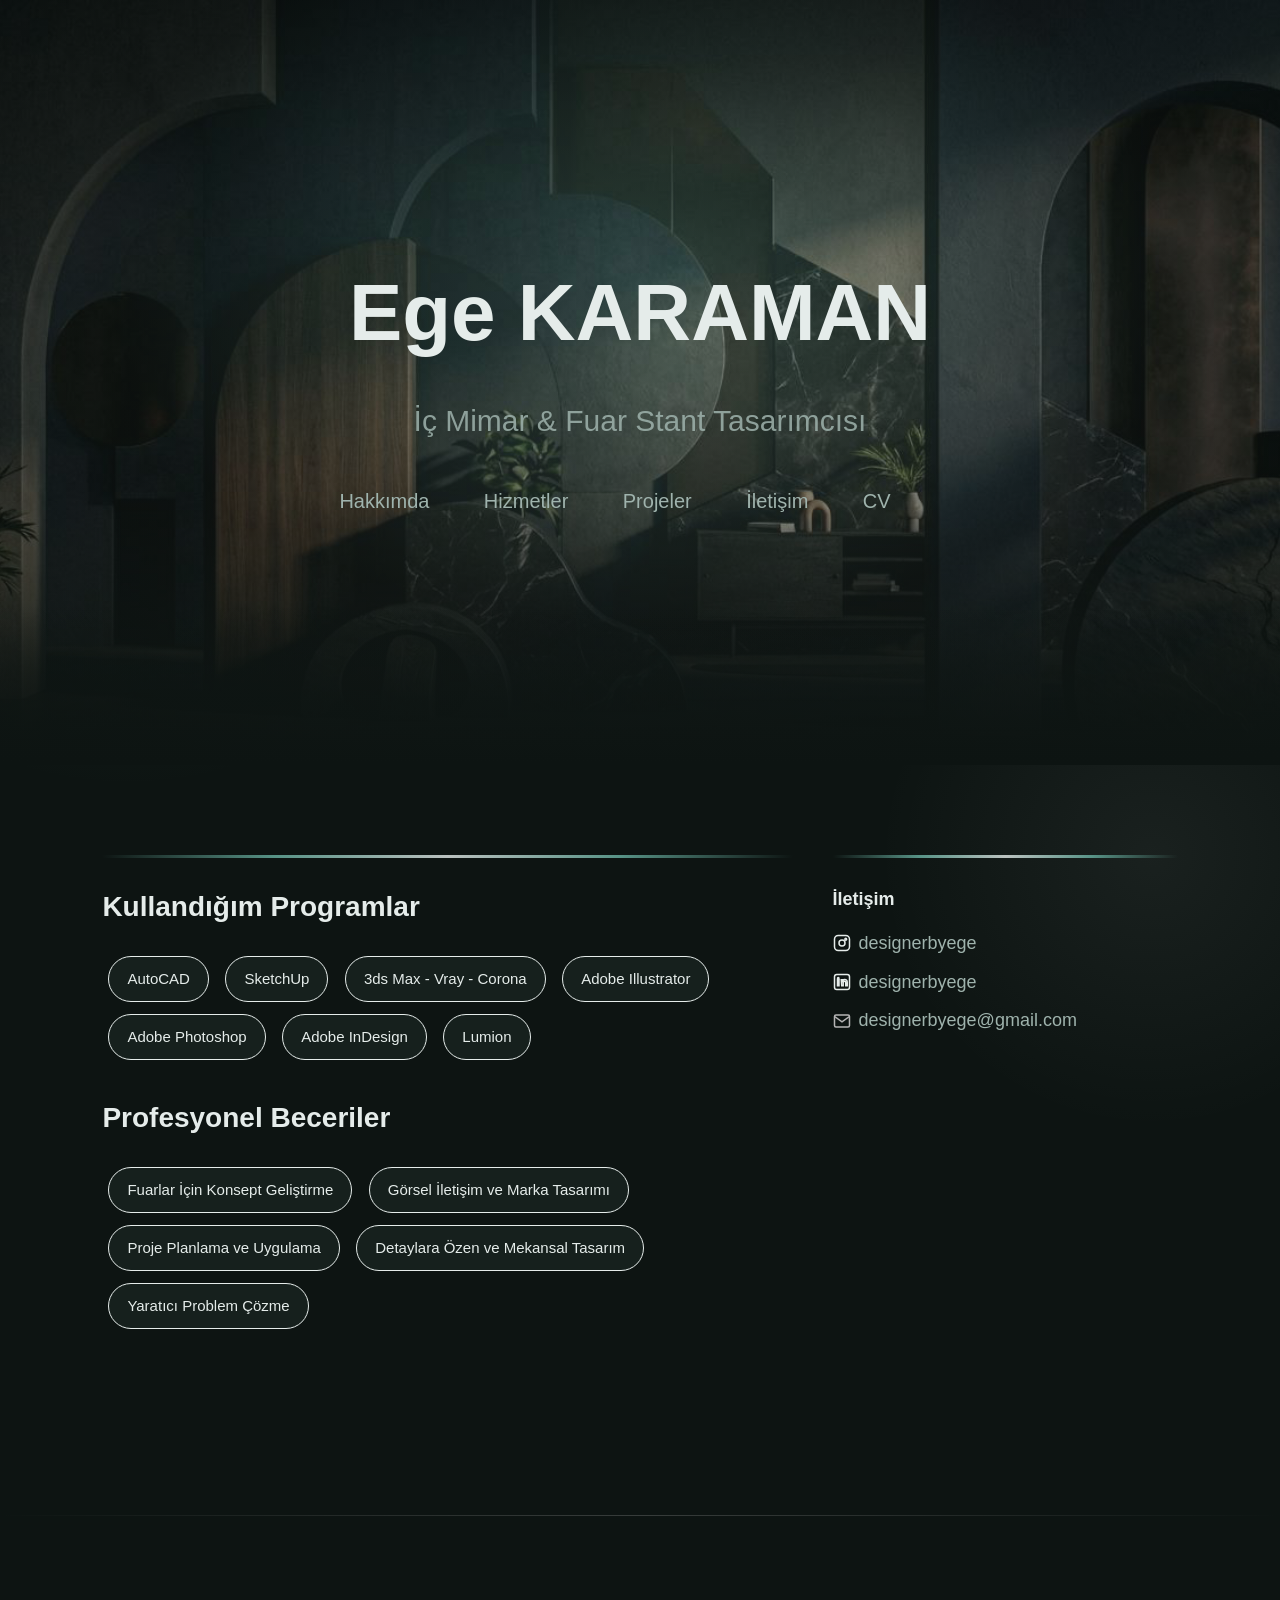
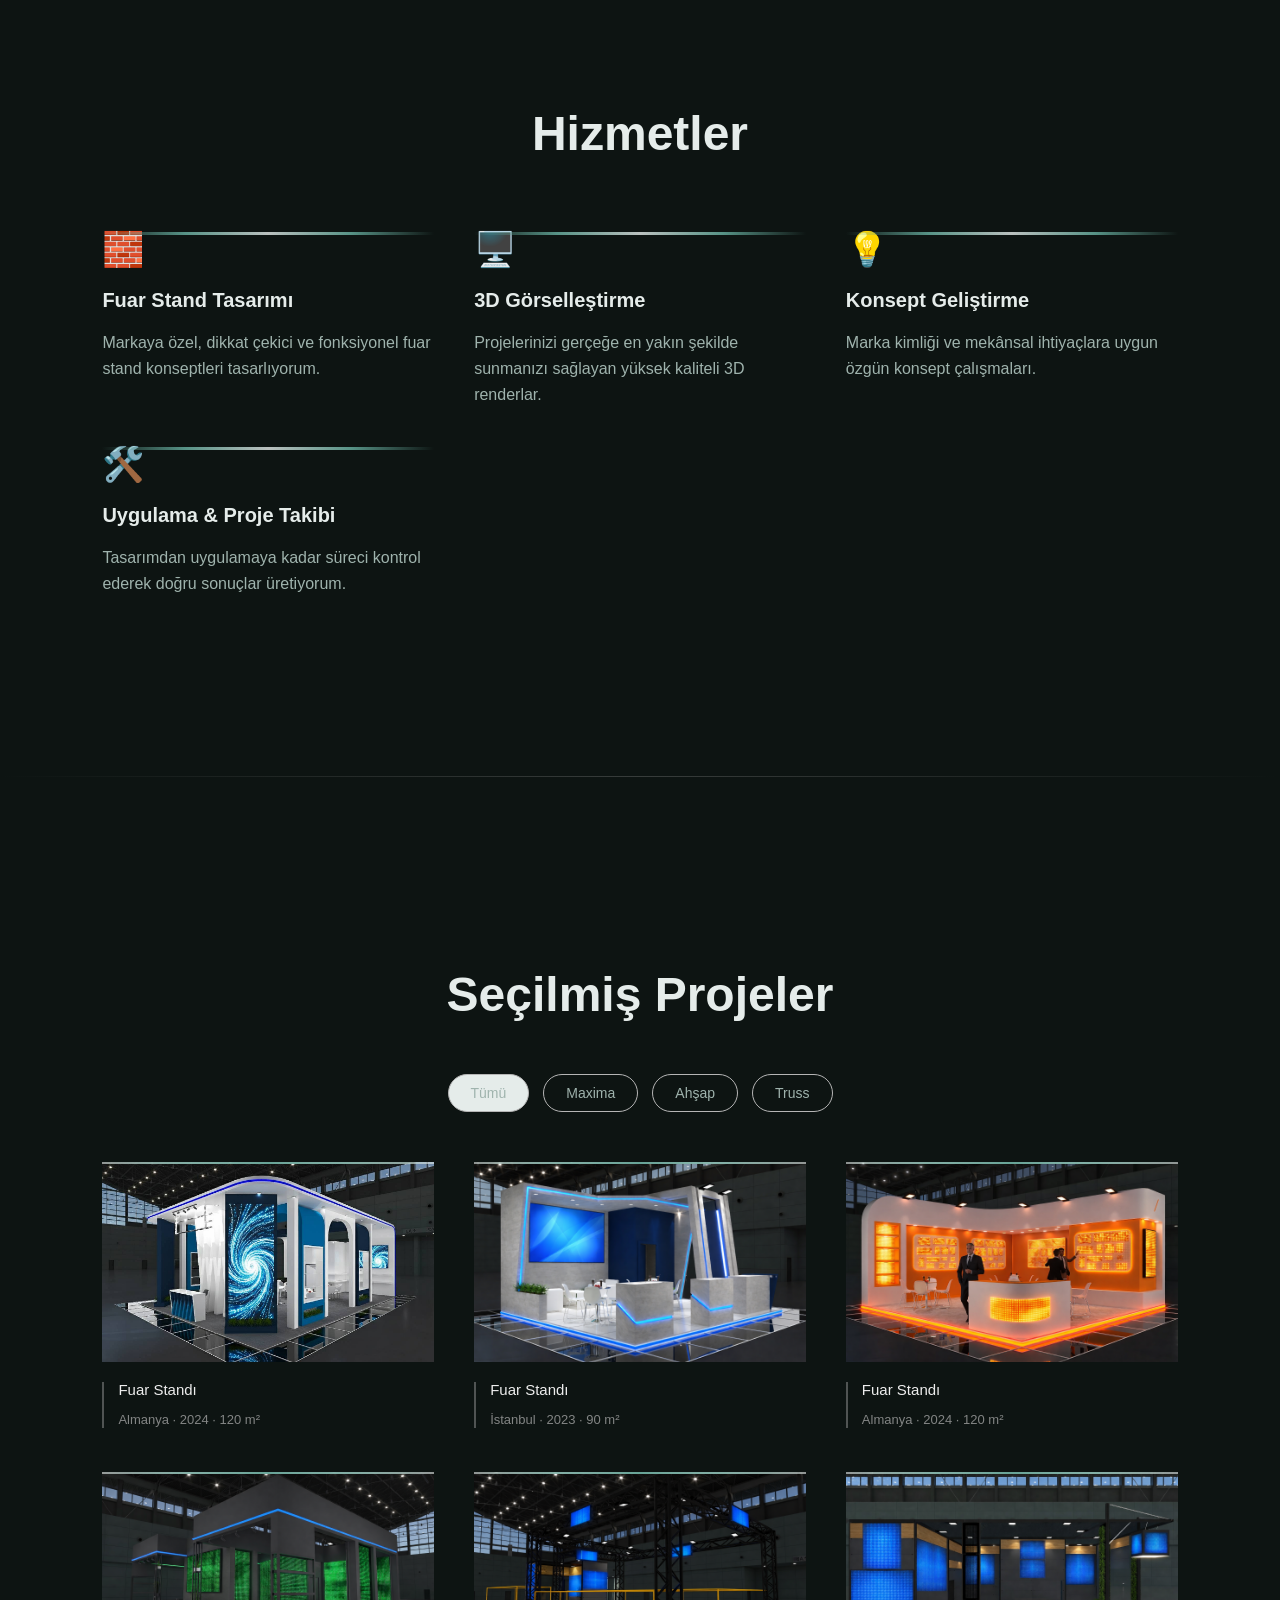
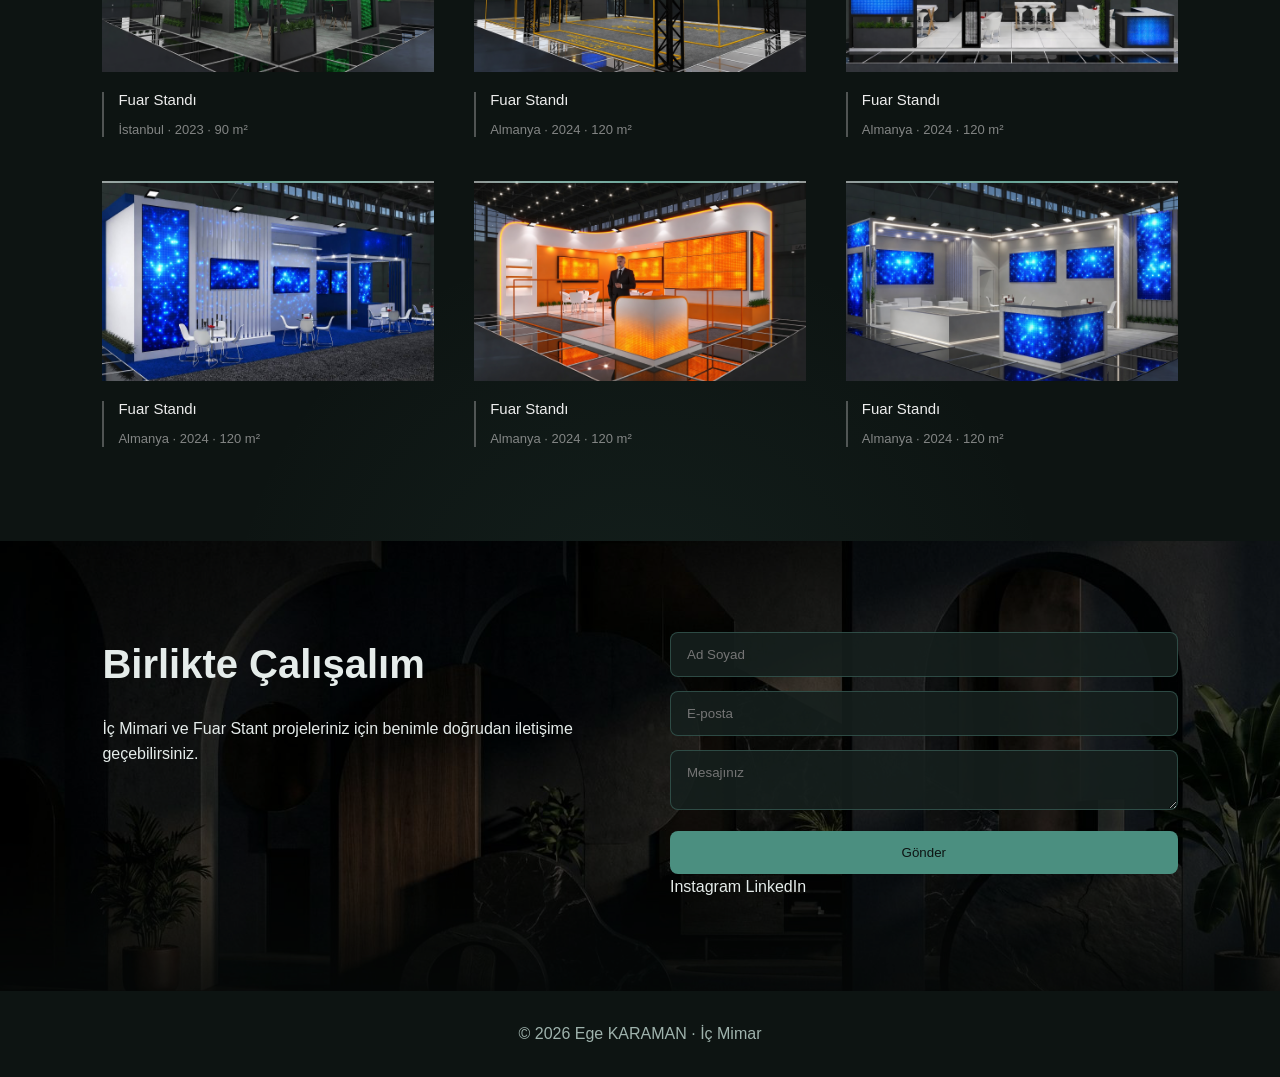
<file: index.html>
<!DOCTYPE html>
<html lang="tr">
<head>
    <meta charset="UTF-8">
    <title>Ege Karaman | İç Mimar </title>
    <link rel="stylesheet" href="css/style.css">
</head>
<body>

<header class="hero">
    <h1>Ege KARAMAN</h1>
    <p>
        İç Mimar & Fuar Stant Tasarımcısı  
        
    </p>
    <nav>
        <a href="#about">Hakkımda</a>
        <a href="#services">Hizmetler</a>
        <a href="#projects">Projeler</a>
        <a href="#contact">İletişim</a>
        <a href="assets/cv/Ege_Karaman_CV.pdf" target="_blank">CV</a>
    </nav>
</header>

<!-- ABOUT -->
<section id="about">
    <div class="grid about-grid">
        <div class="card bio">
            <h2 style="margin-top:30px;">Kullandığım Programlar</h3>
            <div class="programs">
                <span>AutoCAD</span>
                <span>SketchUp</span>
                <span>3ds Max - Vray - Corona</span>
                <span>Adobe Illustrator</span>
                <span>Adobe Photoshop</span>
                <span>Adobe InDesign</span>
                <span>Lumion</span>
               
            </div>
            <h2 style="margin-top:30px;">Profesyonel Beceriler</h3>
            <div class="programs">
                <span>Fuarlar İçin Konsept Geliştirme</span>
                <span>Görsel İletişim ve Marka Tasarımı</span>
                <span>Proje Planlama ve Uygulama</span>
                <span>Detaylara Özen ve Mekansal Tasarım</span>
                <span>Yaratıcı Problem Çözme</span>           
            </div>
        </div>

        <div class="card sidebar">

    <h3 style="margin-top:30px;">İletişim</h3>
    <ul class="social-list">

        <!-- Instagram -->
        <li>
            <a href="https://instagram.com/designerbyege" target="_blank">
                <svg viewBox="0 0 24 24" class="icon ig" xmlns="http://www.w3.org/2000/svg">
                    <rect x="2" y="2" width="20" height="20" rx="5"/>
                    <circle cx="12" cy="12" r="4"/>
                    <circle cx="17" cy="7" r="1.2"/>
                </svg>
                <span>designerbyege</span>
            </a>
        </li>

        <!-- LinkedIn -->
        <li>
            <a href="https://www.linkedin.com/in/designerbyege/" target="_blank">
                <svg viewBox="0 0 24 24" class="icon li" xmlns="http://www.w3.org/2000/svg">
                    <rect x="2" y="2" width="20" height="20" rx="3"/>
                    <rect x="6" y="9" width="2" height="8"/>
                    <circle cx="7" cy="7" r="1"/>
                    <path d="M11 9h2v1c.4-.6 1.2-1.2 2.6-1.2 2 0 3.4 1.2 3.4 3.8v4.4h-2v-4c0-1.2-.4-2-1.6-2s-1.8.8-1.8 2v4h-2z"/>
                </svg>
                <span>designerbyege</span>
            </a>
        </li>

        <!-- Mail -->
        <li>
            <a href="mailto:designerbyege@gmail.com">
                <svg viewBox="0 0 24 24" class="icon mail" xmlns="http://www.w3.org/2000/svg">
                    <rect x="2" y="4" width="20" height="16" rx="2"/>
                    <path d="M2 6l10 7 10-7"/>
                </svg>
                <span>designerbyege@gmail.com</span>
            </a>
        </li>

    </ul>
</div>
</section>
<div class="section-divider"></div>

<section id="services">
    <h2 class="section-title">Hizmetler</h2>

    <div class="grid services-grid">

        <a href="#contact" class="card service-card">
            <div class="service-icon">
                🧱
            </div>
            <h3>Fuar Stand Tasarımı</h3>
            <p>
                Markaya özel, dikkat çekici ve fonksiyonel
                fuar stand konseptleri tasarlıyorum.
            </p>
        </a>

        <a href="#contact" class="card service-card">
            <div class="service-icon">
                🖥️
            </div>
            <h3>3D Görselleştirme</h3>
            <p>
                Projelerinizi gerçeğe en yakın şekilde
                sunmanızı sağlayan yüksek kaliteli 3D renderlar.
            </p>
        </a>

        <a href="#contact" class="card service-card">
            <div class="service-icon">
                💡
            </div>
            <h3>Konsept Geliştirme</h3>
            <p>
                Marka kimliği ve mekânsal ihtiyaçlara
                uygun özgün konsept çalışmaları.
            </p>
        </a>

        <a href="#contact" class="card service-card">
            <div class="service-icon">
                🛠️
            </div>
            <h3>Uygulama & Proje Takibi</h3>
            <p>
                Tasarımdan uygulamaya kadar süreci
                kontrol ederek doğru sonuçlar üretiyorum.
            </p>
        </a>

    </div>
</section>
<!-- PROJECTS -->
 <div class="section-divider"></div>
<section id="projects">
    <h2 style="margin-bottom:40px;">Seçilmiş Projeler</h2>
    <div class="project-filters">
    <button data-filter="all" class="active">Tümü</button>
    <button data-filter="maxima">Maxima</button>
    <button data-filter="ahsap">Ahşap</button>
    <button data-filter="truss">Truss</button>
</div>
    <div class="grid projects" id="gallery"></div>
</section>
<section class="footer-hero" id="contact">

    <div class="footer-inner">

        <!-- SOL TARAF -->
        <div class="footer-text">
            <h2>Birlikte Çalışalım</h2>
            <p>
                İç Mimari ve Fuar Stant projeleriniz için  
                benimle doğrudan iletişime geçebilirsiniz.
            </p>
        </div>

        <!-- SAĞ TARAF FORM -->
        <form class="footer-form"
      action="https://formspree.io/f/xlggvjqz"
      method="POST">

    <input type="text" name="name" placeholder="Ad Soyad" required>

    <input type="email" name="email" placeholder="E-posta" required>

    <textarea name="message" placeholder="Mesajınız" required></textarea>

    <button type="submit">Gönder</button>

    <div class="footer-social">
        <a href="https://instagram.com/designerbyege" target="_blank">Instagram</a>
        <a href="https://www.linkedin.com/in/designerbyege/" target="_blank">LinkedIn</a>
    </div>
</form>


    </div>

</section>
<footer>
    © 2026 Ege KARAMAN · İç Mimar
</footer>

<script src="js/data.js"></script>
<script>
const gallery = document.getElementById("gallery");
const filterButtons = document.querySelectorAll(".project-filters button");

function renderProjects(filter = "all") {
    gallery.innerHTML = "";

    projects
        .filter(p => filter === "all" || p.category === filter)
        .forEach(project => {
            gallery.innerHTML += `
                <a href="project.html?id=${project.id}" class="project">
                    <img src="${project.images[0]}">
                    <div class="project-info">
                        <h4>${project.title}</h4>
                        <span>${project.meta}</span>
                    </div>
                </a>
            `;
        });
}

filterButtons.forEach(btn => {
    btn.addEventListener("click", () => {
        filterButtons.forEach(b => b.classList.remove("active"));
        btn.classList.add("active");
        renderProjects(btn.dataset.filter);
    });
});

renderProjects();
</script>

</body>
</html>
</file>
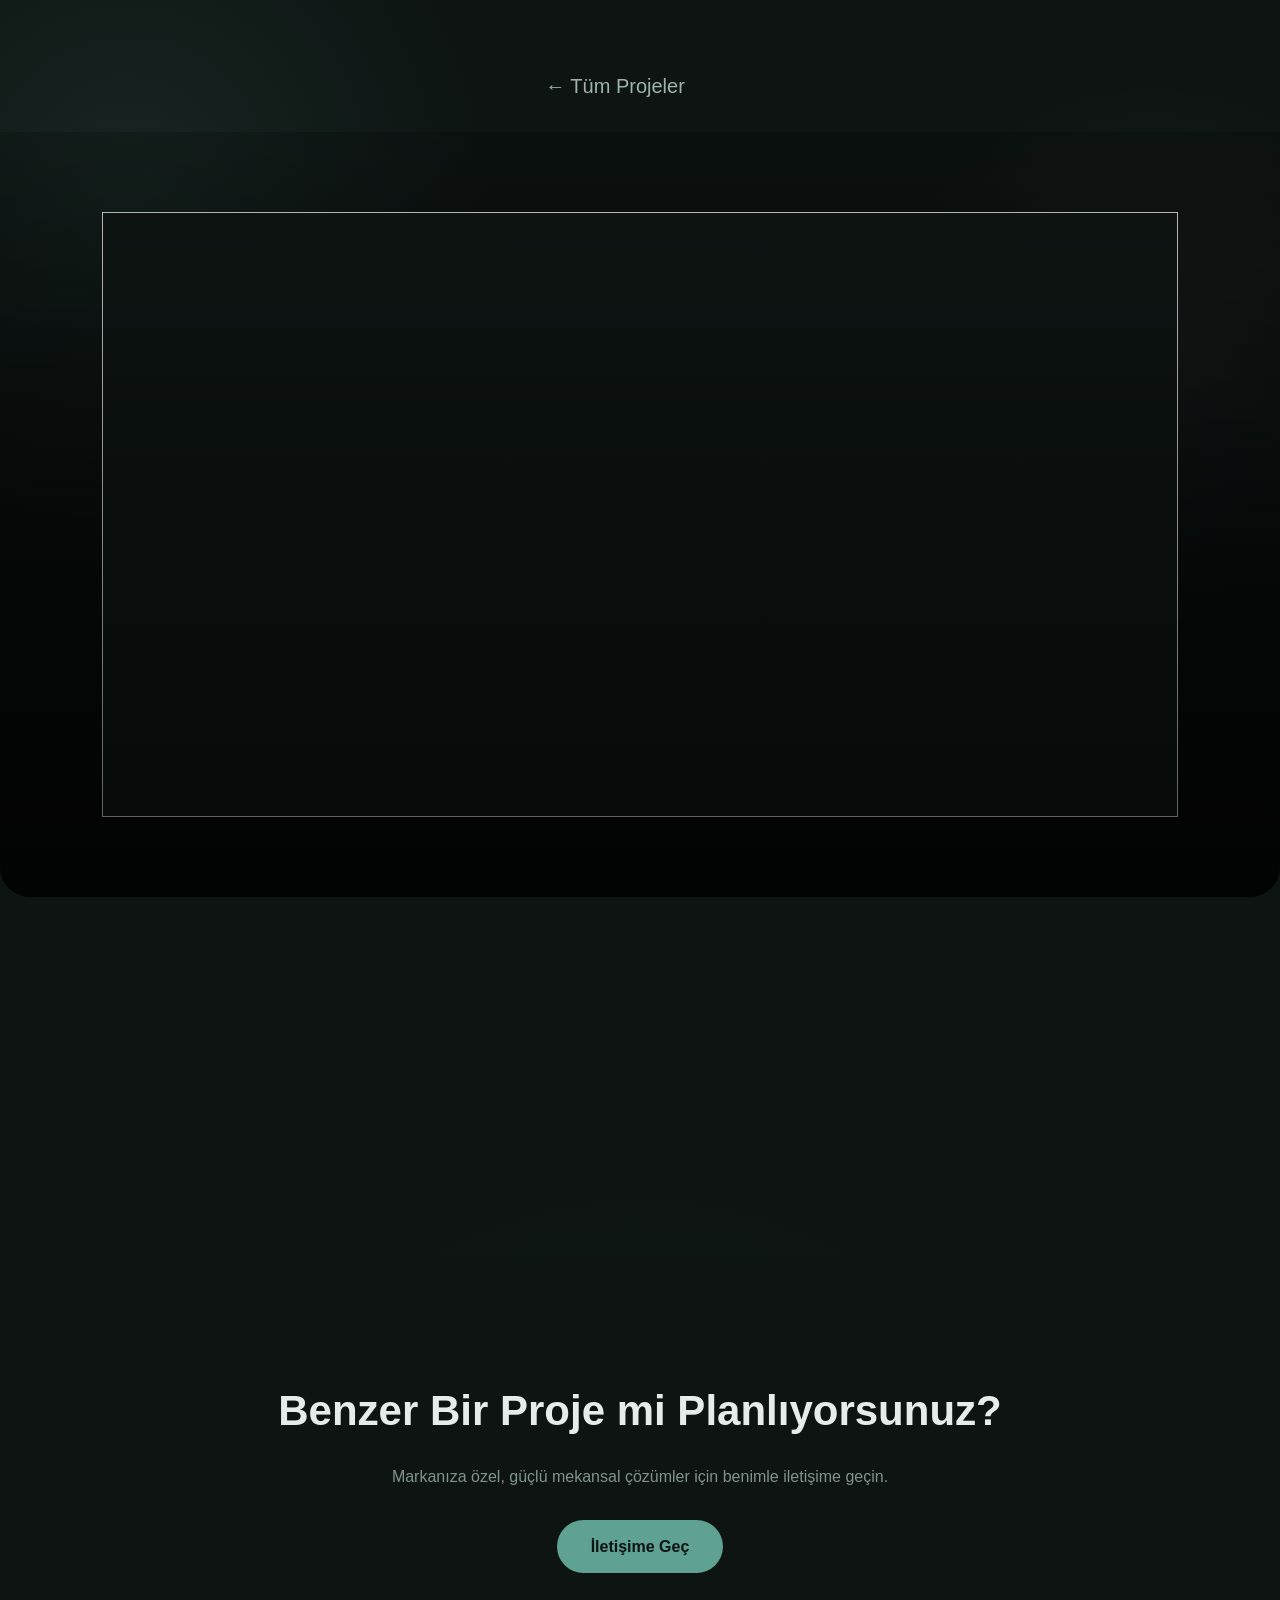
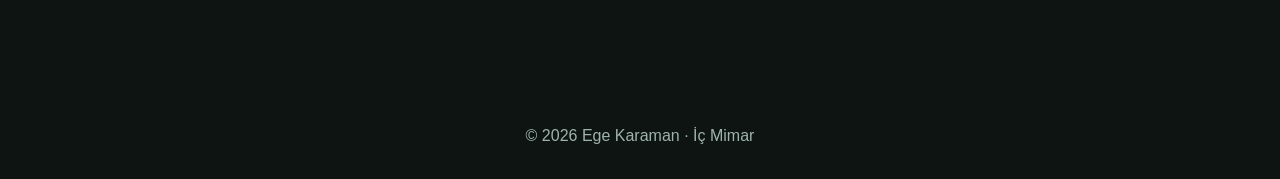
<file: project.html>
<!DOCTYPE html>
<html lang="tr">
<head>
    <meta charset="UTF-8">
    <title>Proje Detayı</title>
    <link rel="stylesheet" href="css/style.css">
</head>
<body>

<header>
    <nav style="padding:30px 8%;">
        <a href="index.html">← Tüm Projeler</a>
    </nav>
</header>

<!-- HERO -->
<section class="project-header">
    <img id="projectHeroImg" alt="">
    <div class="project-header-content" id="projectHeader"></div>
</section>

<!-- SUMMARY -->
<section class="project-summary" id="projectSummary"></section>

<!-- GALLERY -->
<section class="project-content" id="projectContent"></section>

<!-- CTA -->
<section class="project-cta">
    <h2>Benzer Bir Proje mi Planlıyorsunuz?</h2>
    <p>Markanıza özel, güçlü mekansal çözümler için benimle iletişime geçin.</p>
    <a href="index.html#contact">İletişime Geç</a>
</section>

<footer>
    © 2026 Ege Karaman · İç Mimar
</footer>

<!-- LIGHTBOX -->
<div class="lightbox" id="lightbox">
    <span class="lightbox-close">&times;</span>
    <img class="lightbox-content" id="lightboxImg">
    <span class="lightbox-prev">&#10094;</span>
    <span class="lightbox-next">&#10095;</span>
</div>

<script src="js/data.js"></script>

<script>
const params = new URLSearchParams(window.location.search);
const id = parseInt(params.get("id"));
const project = projects.find(p => p.id === id);

if (project) {

   document.getElementById("projectHeroImg").src = project.images[0];

   document.getElementById("projectHeader").innerHTML = `
    <h2>${project.title}</h2>
    <div class="project-meta">${project.meta}</div>
`;

    document.getElementById("projectHeader").innerHTML = `
        <div>
            <h2>${project.title}</h2>
            <div class="project-meta">${project.meta}</div>
        </div>
    `;

    document.getElementById("projectSummary").innerHTML = `
        <div class="summary-grid">
            <div>
                <h3>Proje Hakkında</h3>
                <p class="editorial-text">${project.description}</p>
            </div>

            <div class="summary-box">
                <h4>Proje Detayları</h4>
                <ul>
                    <li><strong>Marka:</strong> ${project.details.brand}</li>
                    <li><strong>Lokasyon:</strong> ${project.details.location}</li>
                    <li><strong>Yıl:</strong> ${project.details.year}</li>
                    <li><strong>Alan:</strong> ${project.details.area}</li>
                    <li><strong>Rol:</strong> ${project.details.role}</li>
                    <li><strong>Odak:</strong> ${project.details.focus}</li>
                    <li><strong>Kategori:</strong> ${project.details.category}</li>
                </ul>
            </div>
            <div class="section-divider"></div>
        </div>
    `;

    let gallery = "";
    project.images.forEach((img, index) => {
        gallery += `
            <img src="${img}" class="lightbox-img" data-index="${index}">
        `;
    });

    document.getElementById("projectContent").innerHTML = gallery;
}
</script>

<script>
let currentIndex = 0;
const lightbox = document.getElementById("lightbox");
const lightboxImg = document.getElementById("lightboxImg");

document.addEventListener("click", function (e) {

    if (e.target.classList.contains("lightbox-img")) {
        currentIndex = parseInt(e.target.dataset.index);
        lightboxImg.src = e.target.src;
        lightbox.style.display = "flex";
    }

    if (e.target.classList.contains("lightbox-close") || e.target === lightbox) {
        lightbox.style.display = "none";
    }

    if (e.target.classList.contains("lightbox-next")) {
        const imgs = document.querySelectorAll(".lightbox-img");
        currentIndex = (currentIndex + 1) % imgs.length;
        lightboxImg.src = imgs[currentIndex].src;
    }

    if (e.target.classList.contains("lightbox-prev")) {
        const imgs = document.querySelectorAll(".lightbox-img");
        currentIndex = (currentIndex - 1 + imgs.length) % imgs.length;
        lightboxImg.src = imgs[currentIndex].src;
    }
});

document.addEventListener("keydown", e => {
    if (e.key === "Escape") lightbox.style.display = "none";
});
</script>

</body>
</html>
</file>
<file: css/style.css>
* {
    margin: 0;
    padding: 0;
    box-sizing: border-box;
    font-family: "Helvetica Neue", Arial, sans-serif;
}

html {
    scroll-behavior: smooth;
}

body {
     background:
        radial-gradient(
            600px 600px at 10% 10%,
            rgba(95,161,147,0.12),
            transparent 60%
        ),
        radial-gradient(
            500px 500px at 90% 20%,
            rgba(229,236,234,0.06),
            transparent 55%
        ),
        radial-gradient(
            700px 700px at 50% 90%,
            rgba(95,161,147,0.08),
            transparent 60%
        ),
        #0D1412;
    color: #9FB3AD;
    line-height: 1.6;
}

a {
    text-decoration: none;
    color: inherit;
}

.hero {
    position: relative;
    min-height: 85vh;
    padding: 120px 8%;
    color: #E5ECEA;
    display: flex;
    flex-direction: column;
    justify-content: center;
    background-image: url("../images/header.jpeg");
    background-size: cover;
    background-position: center;
}

.hero::before {
    content: "";
    position: absolute;
    inset: 0;
    background:
        radial-gradient(
            900px 600px at 50% 35%,
            rgba(95,161,147,0.25),
            rgba(13,20,18,0.55) 60%
        ),
        radial-gradient(
            1200px 800px at 50% 50%,
            rgba(229,236,234,0.10),
            transparent 70%
        );
}

.hero > * {
    position: relative;
    z-index: 1;
}

header h1 {
    font-size: 80px;
    font-weight: 600;
    text-align: center;
     color: #E5ECEA;
}

header p {
    margin-top: 20px;
    font-size: 30px;
    opacity: .85;
    text-align: center;
    color: #9FB3AD;
}

header nav {
    margin-top: 40px;
    text-align: center;
}

header nav a {
    margin-right: 50px;
    font-size: 20px;
    color: #9FB3AD;
}
header nav a:hover {
    color: #5FA193;
}

section {
    padding: 90px 8%;
}
section h2 {
    font-size: 42px;
    margin-bottom: 50px;
    color: #E5ECEA;
    font-weight: 600;
}

.grid {
    display: grid;
    gap: 40px;
}

.about-grid {
    grid-template-columns: 2fr 1fr;
}

.card {
     background: transparent;
    border: none;
    box-shadow: none;
    transition: 
        transform 0.45s ease,
        color 0.3s ease;
         position: relative;
}
.card::before {
    content: "";
    position: absolute;
    top: 0;
    left: 0;
    width: 100%;
    height: 3px;
    background: linear-gradient(
        90deg,
        transparent,
        rgba(95,161,147,0.9),
        rgba(229,236,234,0.8),
        rgba(95,161,147,0.9),
        transparent
    );
}
.card:hover {
     transform: translateY(-6px);
      box-shadow:
        0 18px 40px rgba(0,0,0,0.55),
        0 6px 14px rgba(0,0,0,0.35);
}
.card::after {
      content: "";
    position: absolute;
    inset: 0;
    background: linear-gradient(
        120deg,
        transparent,
        rgba(255,255,255,0.06),
        transparent
    );
    opacity: 0;
    transition: opacity 0.4s ease;
    pointer-events: none;
}
.card:hover::after {
      opacity: 1;
}
.bio h2 {
    font-size: 28px;
    margin-bottom: 20px;
    color: #E5ECEA;
}

.bio p {
    color: #9FB3AD;
    font-size: 18px;
}

.sidebar h3 {
    font-size: 18px;
    margin-bottom: 15px;
    color: #E5ECEA;
}

.sidebar ul {
    list-style: none;
}

.sidebar li {
    margin-bottom: 10px;
    font-size: 18px;
     color: #9FB3AD;
}

.programs span {
    display: inline-block;
    padding: 10px 18px;
    margin: 6px;
    background: #16201D;;
    border-radius: 30px;
    font-size: 15px;
    color: #E5ECEA;
    border: 1px solid #E5ECEA;
    transition: all .3s ease;
}

.programs span:hover {
    transform: translateY(-3px);
    box-shadow: 0 8px 20px rgba(0,0,0,.08);
}

#projects h2 {
    font-size: 48px;
    font-weight: 600;
    text-align: center;
    color: #E5ECEA;
}
.project:hover img {
    transform: scale(1.04);
}
.project-info h4 {
    font-size: 16px;
   color: #E5ECEA;
}

.project-info span {
    font-size: 13px;
     color: #9FB3AD;
}

.project-header {
    position: relative;
    min-height: 60vh;
    display: flex;
    align-items: flex-end;
    padding: 80px 8%;
    color: #E5ECEA;
    background-size: cover;
    background-position: center;
}

.project-header::before {
    content: "";
    position: absolute;
    inset: 0;
    background: linear-gradient(to top, rgba(0,0,0,.7), rgba(0,0,0,.2));
}

.project-header * {
    position: relative;
    z-index: 1;
}

.project-header h2 {
    font-size: 54px;
}

.project-meta {
    margin-top: 10px;
    font-size: 16px;
    opacity: .85;
     color: #9FB3AD;
}

.project-summary {
    padding: 90px 8%;
}

.summary-grid {
    display: grid;
    grid-template-columns: 2fr 1fr;
    gap: 60px;
}

.summary-grid h3 {
    font-size: 28px;
    margin-bottom: 20px;
    color: #E5ECEA;
}

.summary-box {
     background: none;
    border: none;
    padding: 0;
    margin-top: 20px;
}

.summary-box h4 {
     font-size: 13px;
    letter-spacing: 0.12em;
    text-transform: uppercase;
    color: rgba(181,181,181,0.6);
    margin-bottom: 18px;
}

.summary-box ul {
     list-style: none;
    padding-left: 22px;
    margin: 0;
    position: relative;
}
.summary-box ul::before {
    content: "";
    position: absolute;
    left: 0;
    top: 4px;
    width: 2px;
    height: calc(100% - 8px);
    background: rgba(181,181,181,0.35);
}
.summary-box li {
     font-size: 14px;
    line-height: 1.8;
    color: #B5B5B5;
    margin-bottom: 6px;
}
.summary-box strong {
    font-weight: 500;
    color: #EDEDED;
}
.project-summary p {
    color: #9FB3AD;
    opacity: 1;
}

.project-content {
    padding: 90px 8%;
    display: grid;
    grid-template-columns: repeat(auto-fill, minmax(380px, 1fr));
    gap: 40px;
}

.project-content img {
    width: 100%;
    border-radius: 18px;
    cursor: pointer;
    transition: transform .4s ease;
    
}

.project-content img:hover {
    transform: scale(1.03);
}

.project-cta {
    padding: 120px 8%;
    text-align: center;
    background: #0D1412;   /* koyu ana arka plan */
    color: #E5ECEA;
}

.project-cta h2 {
    font-size: 42px;
    margin-bottom: 20px;
    color: #E5ECEA;
}

.project-cta p {
    opacity: .8;
    margin-bottom: 30px;
    color: #9FB3AD;
}

.project-cta a {
    display: inline-block;
    padding: 14px 34px;
    border-radius: 40px;
    background: #5FA193;
    color: #0D1412;
    font-weight: 600;
}

.footer-hero {
    position: relative;
    min-height: 50vh;
    padding: 80px 8%;
    color: #E5ECEA;
    display: flex;
    align-items: center;
    background-image: url("../images/header.jpeg");
    background-size: cover;
    background-position: center;
}

.footer-hero::before {
    content: "";
    position: absolute;
    inset: 0;
    background: rgba(0,0,0,0.6);
}

.footer-hero > * {
    position: relative;
    z-index: 1;
}

.footer-inner {
    display: grid;
    grid-template-columns: 1fr 1fr;
    gap: 60px;
    width: 100%;
}

.footer-text h2 {
    font-size: 40px;
    margin-bottom: 20px;
    color: #E5ECEA;
}

.footer-form input,
.footer-form textarea {
    width: 100%;
    padding: 14px 16px;
    margin-bottom: 14px;
    background: rgba(22,32,29,0.9);          /* #16201D tabanlı */
    border: 1px solid rgba(95,161,147,0.35); /* vurgu rengi */
    border-radius: 8px;
    color: #E5ECEA;                          /* yazı */
}

.footer-form button {
    width: 100%;
    padding: 14px;
    background: #4B8F80;
    color: #0D1412;
    border: none;
    border-radius: 8px;
    cursor: pointer;
}

.lightbox {
    position: fixed;
    inset: 0;
    background: rgba(0,0,0,0.45);
    z-index: 9999;
    display: none;
    align-items: center;
    justify-content: center;
}

.lightbox-content {
    max-width: 90vw;
    max-height: 90vh;
    border-radius: 14px;
}

.lightbox-close {
    position: absolute;
    top: 30px;
    right: 40px;
    font-size: 38px;
    color: #E5ECEA;
    cursor: pointer;
}

.lightbox-prev,
.lightbox-next {
    position: absolute;
    top: 50%;
    transform: translateY(-50%);
    font-size: 42px;
    color: #E5ECEA;
    cursor: pointer;
}

.lightbox-prev { left: 30px; }
.lightbox-next { right: 30px; }

@media (max-width: 900px) {
    .about-grid,
    .footer-inner,
    .summary-grid {
        grid-template-columns: 1fr;
    }

    header h1 {
        font-size: 42px;
    }
}

.project-header {
    position: relative;
    height: 85vh;
    overflow: hidden;
    border-radius: 0 0 30px 30px;
}

.project-header img {
    width: 100%;
    height: 100%;
    object-fit: contain;
    object-position: center;
    background: #0D1412;
}

.project-header-content {
    position: absolute;
    inset: 0;
    display: flex;
    flex-direction: column;
    justify-content: flex-end;
    padding: 80px 8%;
    background: linear-gradient(
        to top,
       rgba(0,0,0,.55),
    rgba(0,0,0,0)
    );
    color: #9FB3AD; 
}

.project-header-content h2 {
    font-size: 64px;
    font-weight: 600;
}

.project-header-content .project-meta {
    margin-top: 10px;
    opacity: .85;
    font-size: 18px;
     color: #9FB3AD;
}

.social-list {
    list-style: none;
    padding: 0;
    margin: 0;
}

.social-list li {
    margin-bottom: 10px;
}

.social-list a {
    display: flex;
    align-items: center;
    gap: 8px;
    text-decoration: none;
    color: inherit;
}

.icon {
    width: 18px;
    height: 18px;
    fill: none;
    stroke-width: 2;
    flex-shrink: 0;
    transition: transform .2s ease, opacity .2s ease;
}

.icon.ig { stroke: #E5ECEA; }
.icon.li { stroke: #E5ECEA; }
.icon.mail { stroke: #B5B5B5; }

.social-list a:hover .icon {
    transform: scale(1.15);
    opacity: 0.85;
}

footer {
    border: none !important;
    box-shadow: none !important;
     background: #0D1412;
     color: #9FB3AD;
    padding: 30px 8%;
    text-align: center;
}

footer::before,
footer::after {
    display: none !important;
}

.project-filters {
    display: flex;
    justify-content: center;
    gap: 14px;
    margin-bottom: 50px;
}

.project-filters button {
    padding: 10px 22px;
    border-radius: 30px;
    border: 1px solid #B5B5B5;
    background: transparent;
    cursor: pointer;
    font-size: 14px;
     color: #9FB3AD;
}

.project-filters button.active {
    background: #E5ECEA;
    color: #9FB3AD;
}

#services {
    padding: 90px 8%;
}

.section-title {
    font-size: 48px;
    font-weight: 600;
    text-align: center;
    margin-bottom: 60px;
    color: #E5ECEA;
}

.services-grid {
    grid-template-columns: repeat(auto-fit, minmax(260px, 1fr));
}

.service-card h3 {
    font-size: 20px;
    margin-bottom: 14px;
    color: #E5ECEA;
}

.service-card p {
    font-size: 16px;
     color: #9FB3AD;
}

.service-card {
    display: block;
    cursor: pointer;
}

.service-icon {
    font-size: 34px;
    margin-bottom: 18px;
    line-height: 1;
}

.service-card:hover .service-icon {
    transform: translateY(-4px);
    transition: transform .3s ease;
}
.editorial-text {
    position: relative;
    padding-left: 26px;
    margin-left: 6px;
}

.editorial-text::before {
    content: "";
    position: absolute;
    left: 0;
    top: 0.3em;
    width: 2px;
    height: calc(100% - 0.6em);
    background: linear-gradient(
        to bottom,
        rgba(95,161,147,0),
        rgba(95,161,147,0.65),
        rgba(95,161,147,0)
    );
}
/* Editorial paragraph style */
.editorial-text {
    position: relative;
    padding-left: 22px;
    margin: 28px 0;
    max-width: 680px;
    font-size: 15px;
    line-height: 1.75;
    color: #B5B5B5;
}

.editorial-text::before {
    content: "";
    position: absolute;
    left: 0;
    top: 4px;
    width: 2px;
    height: calc(100% - 8px);
    background-color: rgba(181, 181, 181, 0.35);
}
/* Section divider light line */
.section-divider {
    width: 100%;
    height: 1px;
    margin: 90px 0;
    background: linear-gradient(
        to right,
        transparent,
        rgba(181, 181, 181, 0.25),
        transparent
    );
}

/* Hover'da da sabit kalsın */
.project:hover img {
    transform: none !important;
}
.project-info h4 {
    font-size: 15px;
    font-weight: 500;
    color: #EDEDED;
    margin-bottom: 4px;
}

.project-info span {
    font-size: 13px;
    color: rgba(181,181,181,0.7);
}

.project:hover::before {
    opacity: 1;
}
.project:hover::before {
      opacity: 1;
    background-position: 100% 50%;
}

/* ALT YAZI DA HAREKET ETSİN */
.project:hover .project-info {
    opacity: 1;
    transform: translateY(-2px);
    
}
.summary-grid .section-divider {
    grid-column: 1 / -1;
    margin: 60px auto;
}

/* ÜST IŞIK – HER ZAMAN VAR */
.project::after {
    content: "";
    position: absolute;
    top: 0;
    left: 0;
    width: 100%;
    height: 2px;

    background: linear-gradient(
        90deg,
        rgba(229,236,234,.6),
        rgba(95,161,147,.9),
        rgba(229,236,234,.6)
    );

    opacity: 1;              /* SABİT */
    z-index: 3;
}
.projects {
    display: grid;
    grid-template-columns: repeat(auto-fill, minmax(260px, 1fr));
    gap: 40px;
}

/* PROJE KARTI – KUTUCUK YOK */
.project {
    position: relative;
    background: none !important;
    border: none !important;
    box-shadow: none !important;
    transform: none;
    transition: transform .35s ease;
}

/* ÜST SABİT IŞIK */
.project::before {
    content: "";
    position: absolute;
    top: 0;
    left: 0;
    width: 100%;
    height: 2px;
    background: linear-gradient(
        90deg,
        transparent,
        rgba(95,161,147,.75),
        rgba(229,236,234,.75),
        rgba(95,161,147,.75),
        transparent
    );
    opacity: 1;
}

/* HOVER – SADECE HAFİF KALDIR */
.project:hover {
    transform: translateY(-6px);
}

/* GÖRSEL – BOYUT ASLA DEĞİŞMEZ */
.project img {
    width: 100%;
    height: 200px;
    object-fit: cover;
    display: block;
}

/* ALT YAZI – SIDEBAR GİBİ */
.project-info {
    position: relative;
    margin-top: 16px;
    padding-left: 16px;
}

/* SOL İNCE EDITORIAL ÇİZGİ */
.project-info::before {
    content: "";
    position: absolute;
    left: 0;
    top: 4px;
    width: 2px;
    height: calc(100% - 8px);
    background: rgba(181,181,181,.4);
}

/* HOVER’DA SADECE PARLAKLIK */
.project:hover .project-info::before {
    background: rgba(229,236,234,.85);
}
.hero::after {
    content: "";
    position: absolute;
    left: 0;
    right: 0;
    bottom: 0;
    height: 160px;
    background: linear-gradient(
        to bottom,
        rgba(13,20,18,0),
        #0D1412
    );
    pointer-events: none;
}
</file>
